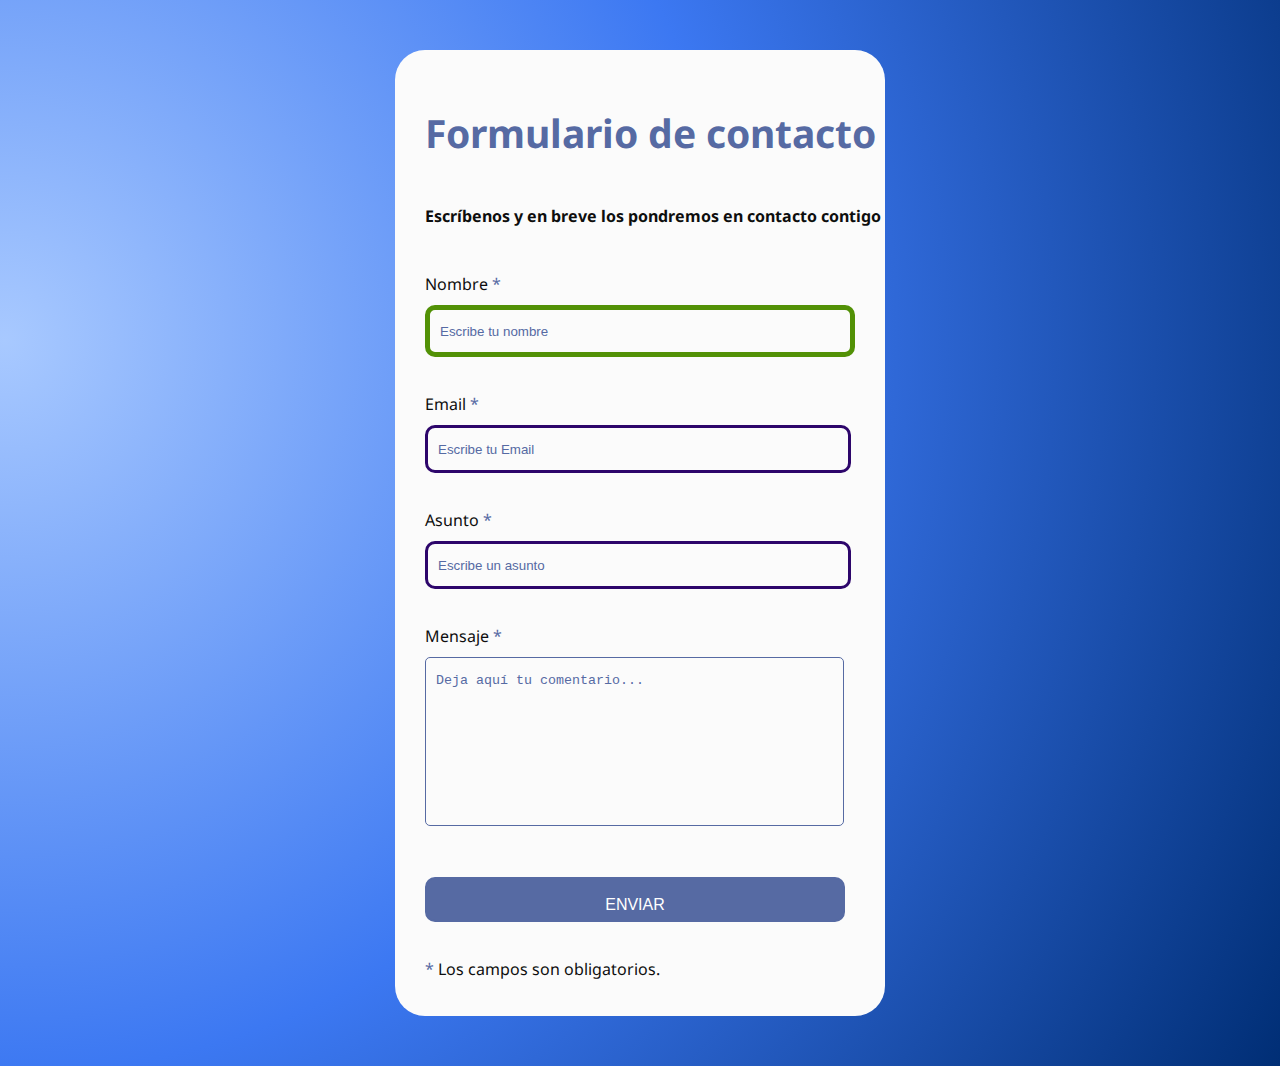
<file: contacto.html>
<!DOCTYPE html>
<html lang="en">

<head>
    <meta charset="UTF-8">
    <meta http-equiv="X-UA-Compatible" content="IE=edge">
    <meta name="viewport" content="width=device-width, initial-scale=1.0">
    <title>Contacto</title>
    <link rel="stylesheet" type="text/css" href="contact-form.css">
</head>

<body>
    <!-- formulario de contacto en html y css -->
    <div class="contact_form">
        <div class="formulario">
            <h1>Formulario de contacto</h1>
            <h3>Escríbenos y en breve los pondremos en contacto contigo</h3>

            <form action="#" method="post">
                <p>
                    <label for="nombre" class="colocar_nombre">Nombre
                        <span class="obligatorio">*</span>
                    </label>
                    <input type="text" name="introducir_nombre" id="nombre" required="obligatorio" autofocus
                        placeholder="Escribe tu nombre">
                </p>

                <p>
                    <label for="email" class="colocar_email">Email
                        <span class="obligatorio">*</span>
                    </label>
                    <input type="email" name="introducir_email" id="email" required="obligatorio"
                        placeholder="Escribe tu Email">
                </p>

                <p>
                    <label for="asunto" class="colocar_asunto">Asunto
                        <span class="obligatorio">*</span>
                    </label>
                    <input type="text" name="introducir_asunto" id="assunto" required="obligatorio"
                        placeholder="Escribe un asunto">
                </p>

                <p>
                    <label for="mensaje" class="colocar_mensaje">Mensaje
                        <span class="obligatorio">*</span>
                    </label>
                    <textarea name="introducir_mensaje" class="texto_mensaje" id="mensaje" required="obligatorio"
                        placeholder="Deja aquí tu comentario..."></textarea>
                </p>

                <button type="submit" name="enviar_formulario" id="enviar">
                    <p>Enviar</p>
                </button>

                <p class="aviso">
                    <span class="obligatorio"> * </span>Los campos son obligatorios.
                </p>

            </form>
        </div>
    </div>

</body>

</html>
</file>
<file: contact-form.css>
/* Importación de fuentes de google fonts */
@import url(https://fonts.googleapis.com/css?family=Noto+Sans);


body {
  height: 100%;
  font-family: 'Noto Sans', sans-serif;
  background-image: radial-gradient(circle at 0.34% 31.92%, #a8c9ff 0, #3c78f2 50%, #002e75 100%);

}

.contenedor {
  text-align: center;
  display: flex;
  justify-content: center;
  padding-top: 30px;
}

a:link, a:visited, a:active {
  text-decoration:none;
}

.contact_form {
  width: 460px;
  height: auto;
  margin: 50px auto;
  border-radius: 30px;
  padding-top: 30px;
  padding-bottom: 20px;
  background-color: #fbfbfb;
  padding-left: 30px;
}


input {
  background-color: #fbfbfb;
  width: 408px;
  height: 40px;
  border-radius: 10px;
  border-style: solid;
  border-width: 3px;
  border-color: #566aa3;
  margin-top: 10px;
  padding-left: 10px;
  margin-bottom: 20px;
}

input:placeholder-shown {
  border: solid 3px rgb(45, 6, 107);
}


textarea {
  background-color: #fbfbfb;
  width: 405px;
  height: 150px;
  border-radius: 5px;
  border-style: solid;
  border-width: 1px;
  border-color: #566aa3;
  margin-top: 10px;
  padding-left: 10px;
  margin-bottom: 20px;
  padding-top: 15px;
  resize: none;
}


label {
  display: block;
  float: center;
}


button {
  height: 45px;
  padding-left: 5px;
  padding-right: 5px;
  margin-bottom: 20px;
  margin-top: 10px;
  text-transform: uppercase;
  background-color: #566aa3;
  border-color: #566aa3;
  border-style: solid;
  border-radius: 10px;
  width: 420px;
  cursor: pointer;
}


button p {
  color: #fff;
}


span {
  color: #566aa3;
}


.aviso {
  font-size: 16px;
  color: #0e0e0e;
}


h1 {
  font-size: 39px;
  text-align: letf;
  padding-bottom: 20px;
  color: #566aa3;
}


h3 {
  font-size: 16px;
  padding-bottom: 30px;
  color: #0e0e0e;
}


p {
  font-size: 16px;
  color: #0e0e0e;
}


::-webkit-input-placeholder {
  color: #566aa3;
}


::-webkit-textarea-placeholder {
  color: #a8a8a8;
}


.formulario input:focus {
  outline: 0;
  border: 5px solid #529106;
}


.formulario textarea:focus {
  outline: 0;
  border: 5px solid #529106;
}
</file>
